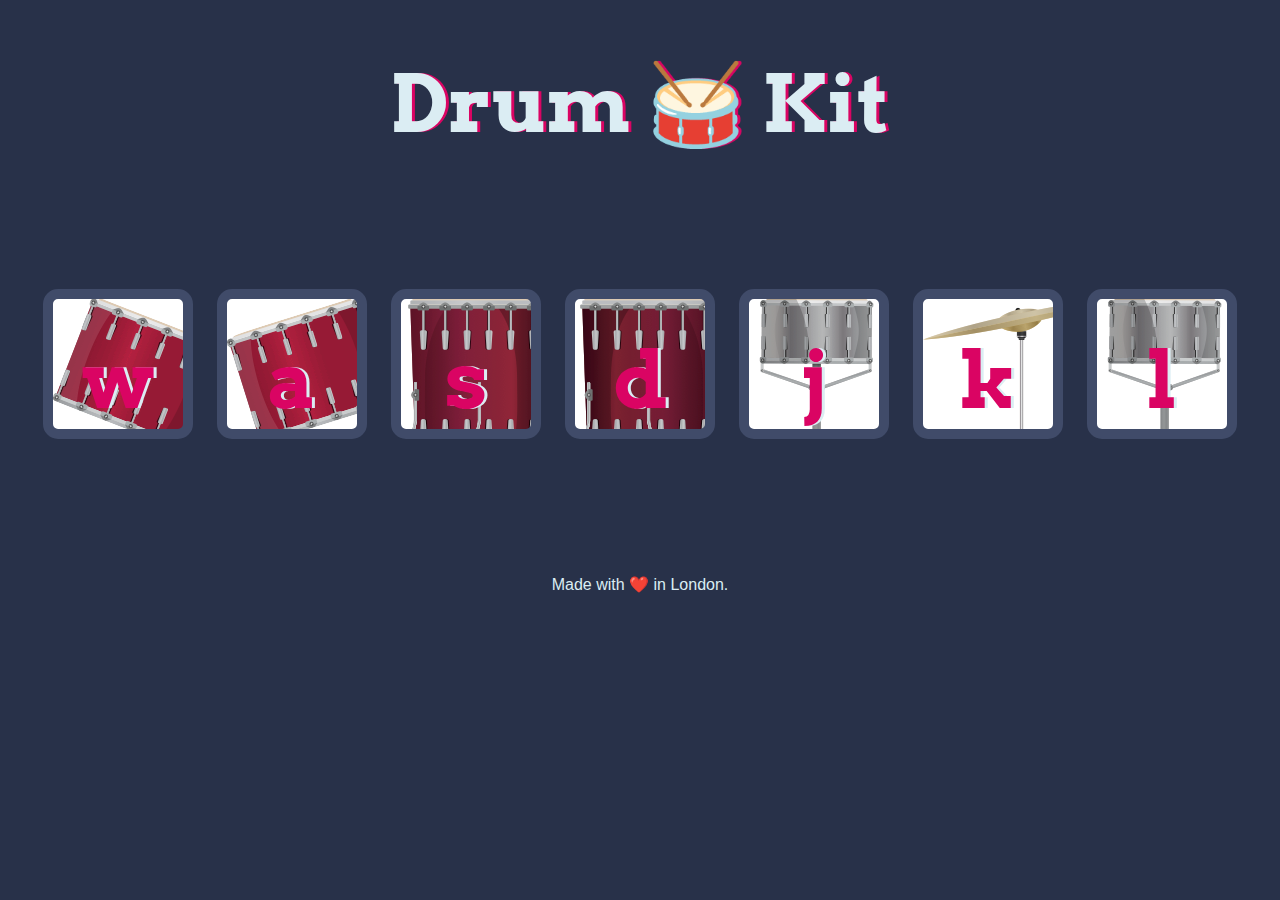
<file: index.html>
<!DOCTYPE html>
<html lang="en" dir="ltr">

<head>
  <meta charset="utf-8">
  <title>Drum Kit</title>
  <link rel="stylesheet" href="styles.css">
  <link href="https://fonts.googleapis.com/css?family=Arvo" rel="stylesheet">
</head>

<body>

  <h1 id="title">Drum 🥁 Kit</h1>
  <div class="set">
    <button class="w drum">w</button>
    <button class="a drum">a</button>
    <button class="s drum">s</button>
    <button class="d drum">d</button>
    <button class="j drum">j</button>
    <button class="k drum">k</button>
    <button class="l drum">l</button>
  </div>
  


  <footer>
    Made with ❤️ in London.
  </footer>

  <script src="index.js"></script>

</body>

</html>
</file>
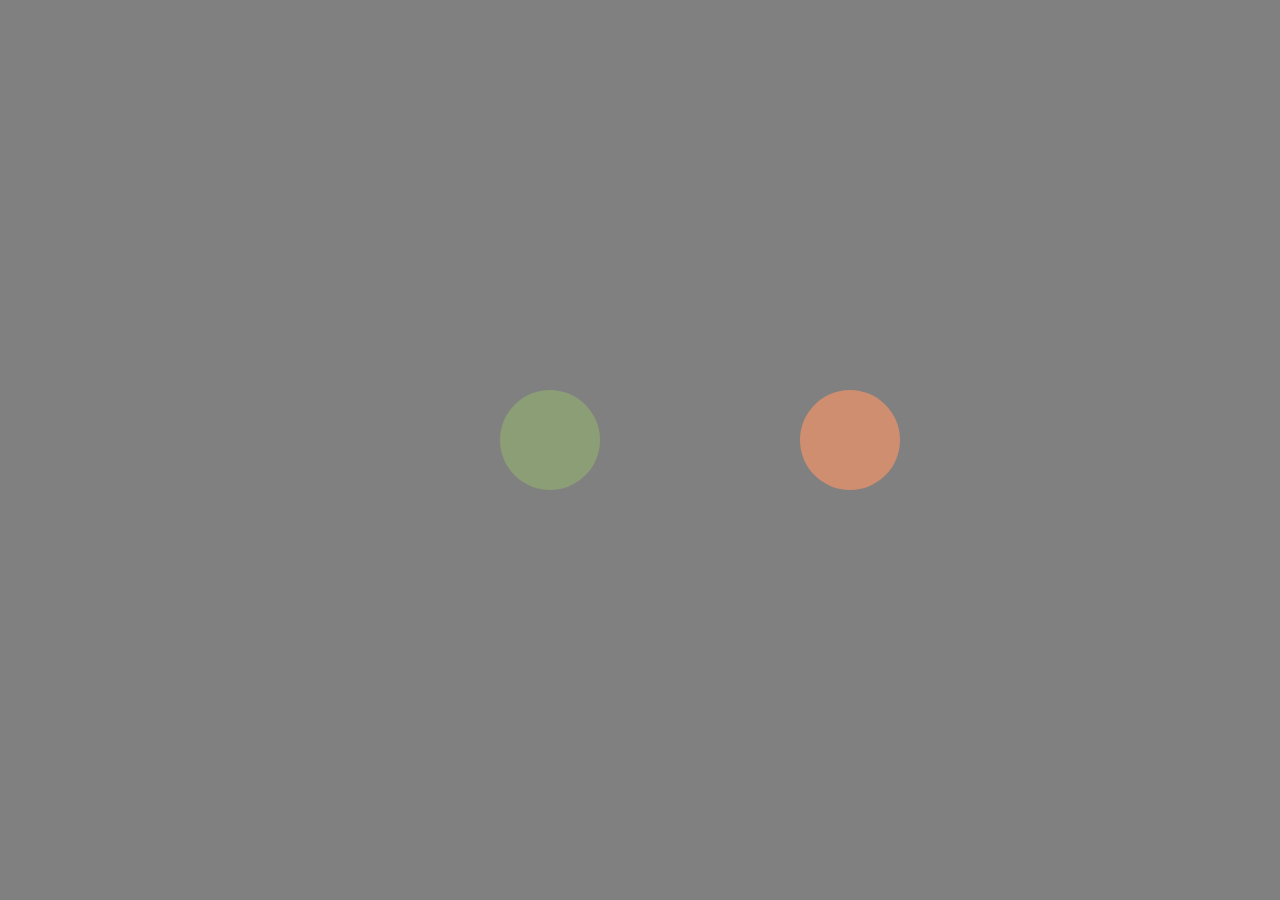
<file: circle.html>
<!DOCTYPE html>
<html lang="en">
<head>
    <meta charset="UTF-8">
    <meta name="viewport" content="width=device-width, initial-scale=1.0">
    <title>Document</title>
</head>
<body>
    <div class="container">
        <div class="circle1"></div>
        <div class="circle2"></div>
        <div class="line1"></div>
    </div>
    

    <style>

        body{
            background-color: grey;
        }
        .container{
            height: 500px;
            width: 500px;
            background-color: grey;
            position: relative;
            margin: 15% 35%;
            z-index: 1;
        }
        .circle1{
            height: 100px;
            width: 100px;
            border-radius: 50%;
            background-color: rgb(139, 158, 118);
            margin: 40% 10%  ;
            position: absolute;
            z-index: 1;
        }
        .circle2{
            height: 100px;
            width: 100px;
            border-radius: 50%;
            background-color: rgb(207, 142, 112);
            margin: 40% 70% ;
            position: absolute;
            z-index: 1;
        }
        .line1{
            width: 10px;
            height: 10px;
            background-color: #fff;
            position:absolute;
            top: 49%;
            left: 30%;
            z-index: 0;
            visibility: hidden;
            
        }
        .movingLine{
            height: 10px;
            width: 200px;
           background-color: rgb(235, 116, 116);

           position: absolute;
           z-index: 2;
           
           transition: 1.5s;
          visibility: visible;

        }
          
               
      
        .crc1{
            height: 100px;
            width: 100px;
            border-radius: 50%;
            background-color: orange;
            margin: 40% 10%  ;
            position: absolute;
            z-index: 2;
            transition: 8 s;
        }
        .crc2{
            height: 100px;
            width: 100px;
            border-radius: 50%;
            background-color: orange;
            margin: 40% 70% ;
            position: absolute;
            z-index: 2;
            transition: 8s;
        }
       


    </style>


<script>

        document.querySelector(".container").addEventListener("click",function(){
            // document.querySelector(".line").classList.add("movingLine");
            // document.querySelector(".line").style.width="200px";
            document.querySelector(".line1").classList.add("movingLine");
            document.querySelector(".circle1").classList.add("crc1");
            document.querySelector(".circle2").classList.add("crc2");
           
        });
                // document.querySelector(".circle1").addEventListener("click",function(){
                //    document.qu
                // })



</script>




</body>
</html>
</file>
<file: styles.css>
body {
  text-align: center;
  background-color: #283149;
}

h1 {
  font-size: 5rem;
  color: #DBEDF3;
  font-family: "Arvo", cursive;
  text-shadow: 3px 0 #DA0463;

}

footer {
  color: #DBEDF3;
  font-family: sans-serif;
}

.w {
  background-image: url("./images/tom1.png");
}

.a {
  background-image: url("./images/tom2.png");
}

.s {
  background-image: url("./images/tom3.png");
}

.d {
  background-image: url("./images/tom4.png");
}

.j {
  background-image: url("./images/snare.png");
}

.k {
  background-image: url("./images/crash.png");
}

.l {
  background-image: url("./images/snare.png");
}

.set {
  margin: 10% auto;
}

.game-over {
  background-color: red;
  opacity: 0.8;
}

.pressed {
  box-shadow: 0 3px 4px 0 #DBEDF3;
  opacity: 0.5;
}

.red {
  color: red;
}

.drum {
  outline: none;
  border: 10px solid #404B69;
  font-size: 5rem;
  font-family: 'Arvo', cursive;
  line-height: 2;
  font-weight: 900;
  color: #DA0463;
  text-shadow: 3px 0 #DBEDF3;
  border-radius: 15px;
  display: inline-block;
  width: 150px;
  height: 150px;
  text-align: center;
  margin: 10px;
  background-color: white;
}
</file>
